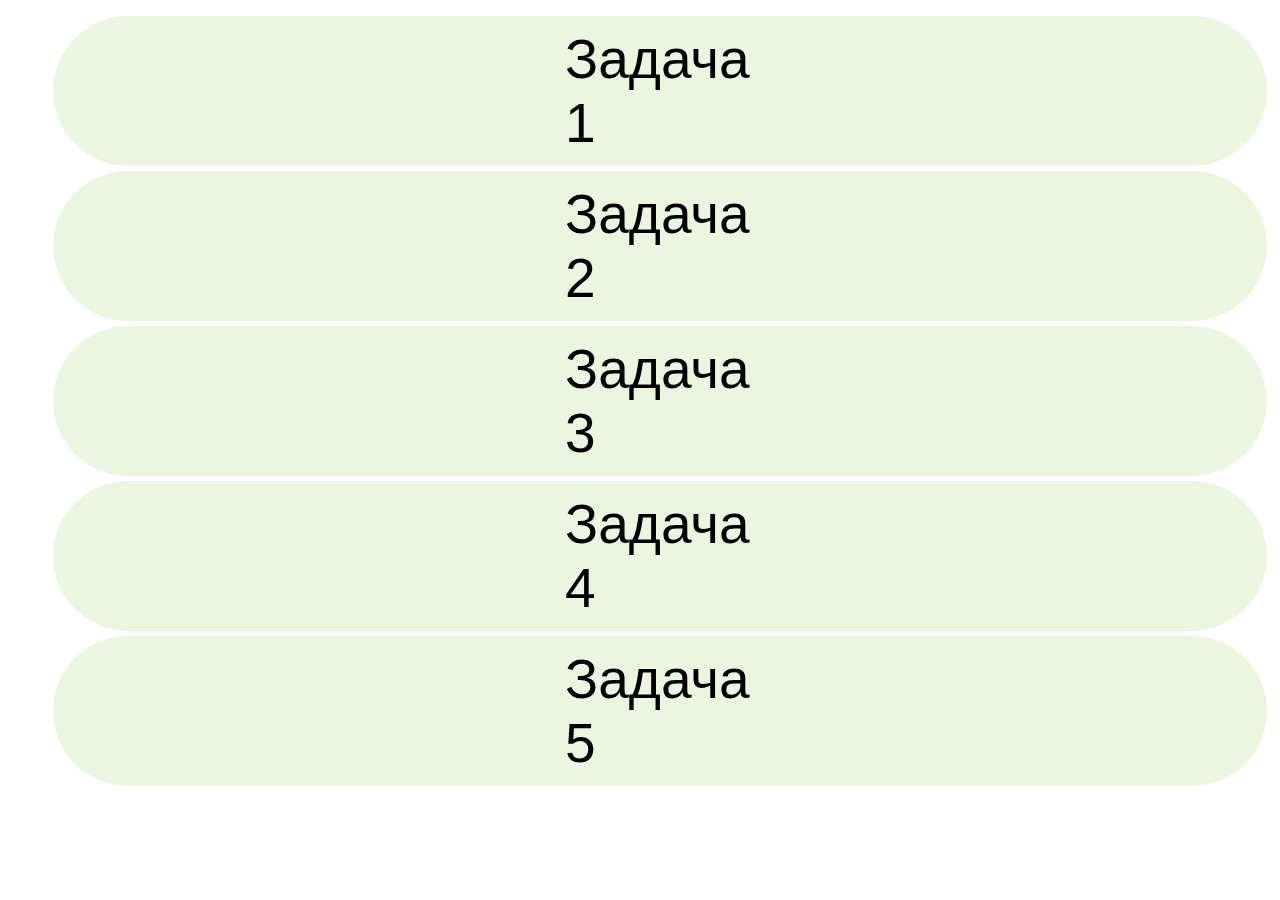
<file: index.html>
<!DOCTYPE html>
<html lang="en">
    <head>
        <meta charset="UTF-8">
        <title>JS-Start</title>
        <link rel="stylesheet" type="text/css" href="style.css">
    </head>

    <body>
        <ul>
            <li>
                <a href="task1/index.html">Задача 1</a>
            </li>

            <li>
                <a href="task2/index.html">Задача 2</a>
            </li>

            <li>
                <a href="task3/index.html">Задача 3</a>
            </li>

            <li>
                <a href="task4/index.html">Задача 4</a>
            </li>
            
            <li>
                <a href="task5/index.html">Задача 5</a>
            </li>
        </ul>
    </body>
</html>
</file>
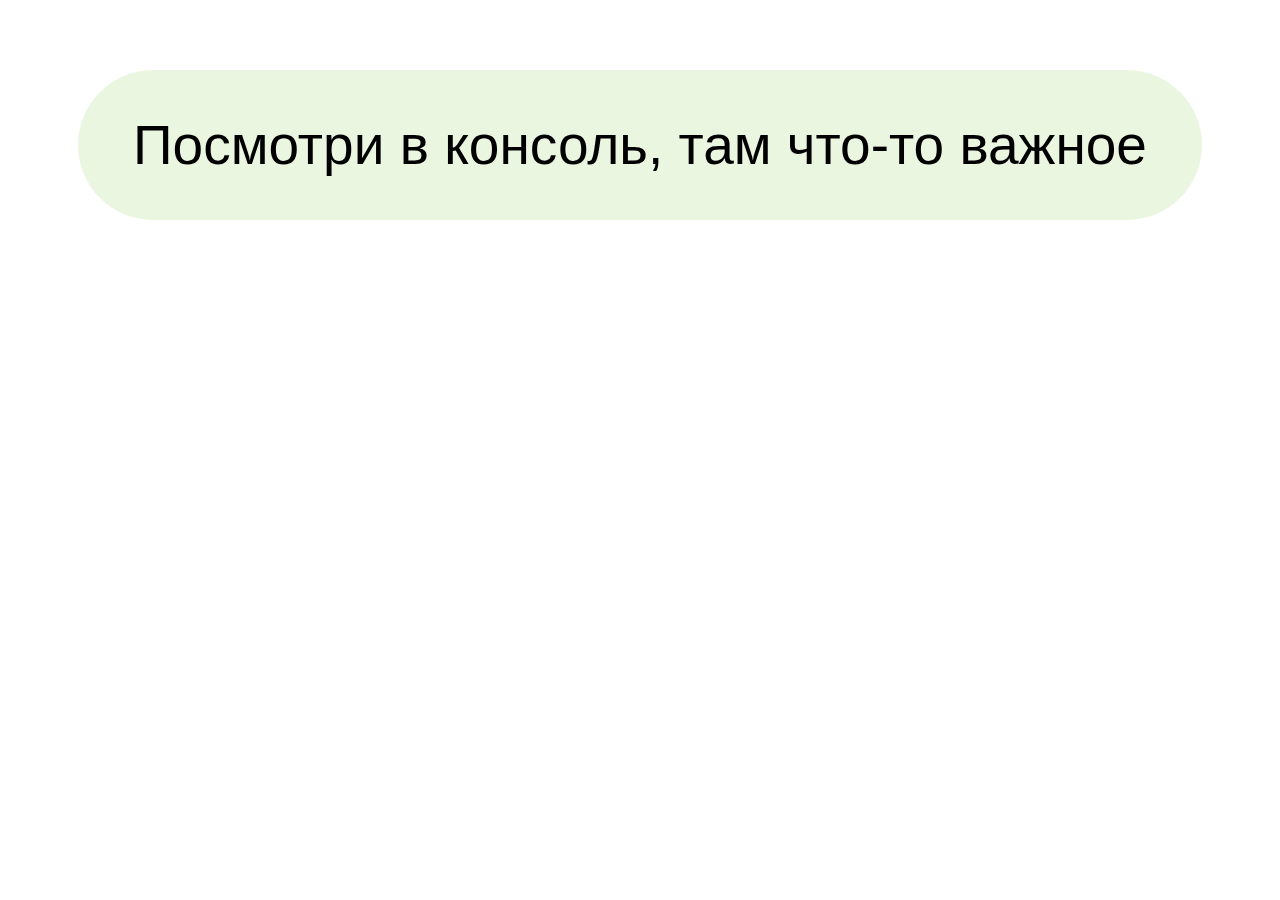
<file: task1/index.html>
<!DOCTYPE html>
<html lang="en">
    <head>
        <meta charset="UTF-8">
        <title>JS-Start. 1 задача</title>
        <link rel="stylesheet" type="text/css" href="style.css">
    </head>

    <body>
            <p>Посмотри в консоль, там что-то важное</p>
    </body>
<script src="script.js"></script>
</html>
</file>
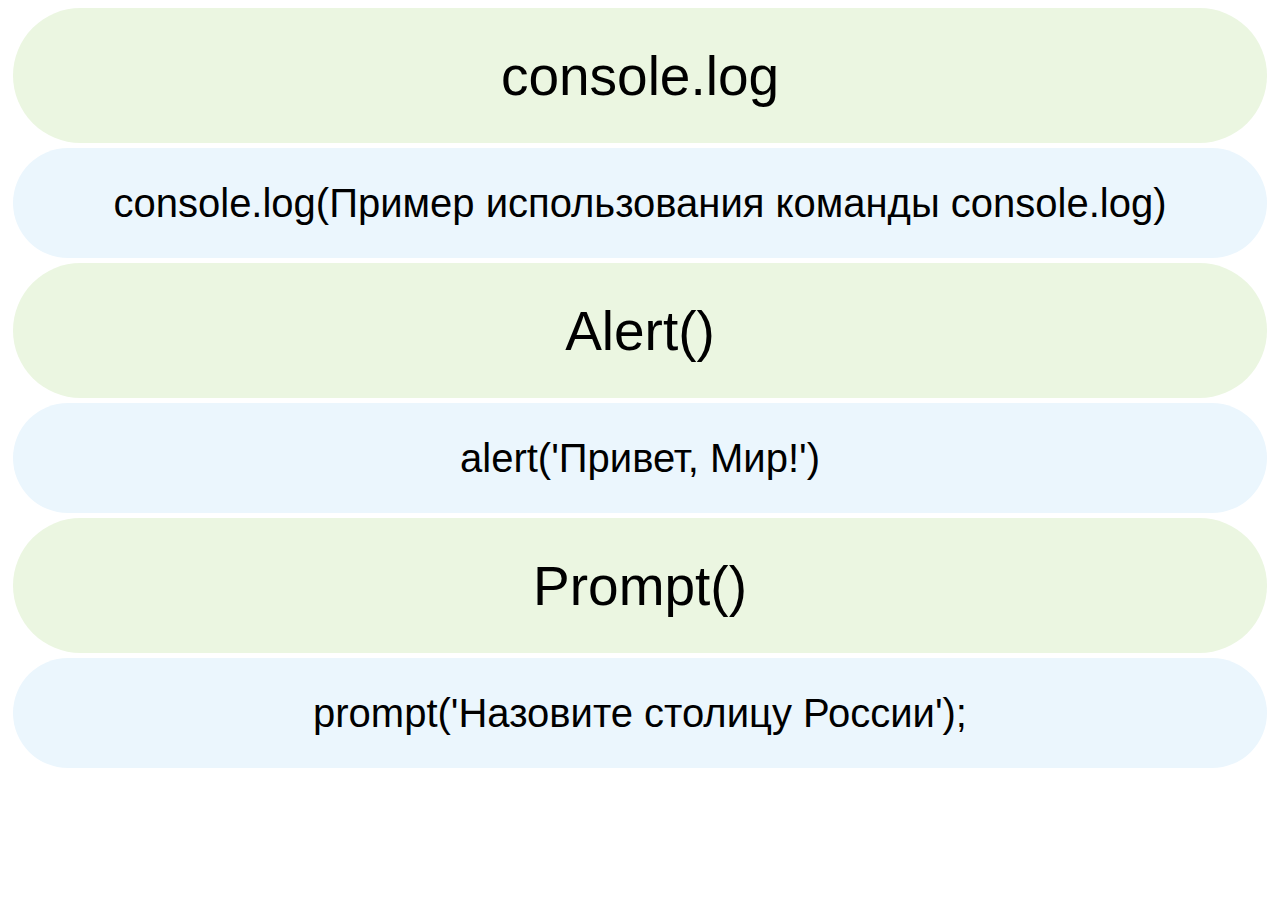
<file: task2/index.html>
<!DOCTYPE html>
<html lang="en">
    <head>
        <meta charset="UTF-8">
        <title>JS-Start. 2 задача</title>
        <link rel="stylesheet" type="text/css" href="style.css">
    </head>

    <body>
        <p id="consoleLog">console.log</p>
        <code>
            console.log(Пример использования команды console.log)
        </code>

        <p id="alert">Alert()</p>
        <code>
            alert('Привет, Мир!')
        </code>

        <p id="prompt">Prompt()</p>
        <code>
            prompt('Назовите столицу России');
        </code>

        <script src="script.js"></script>
    </body>
</html>
</file>
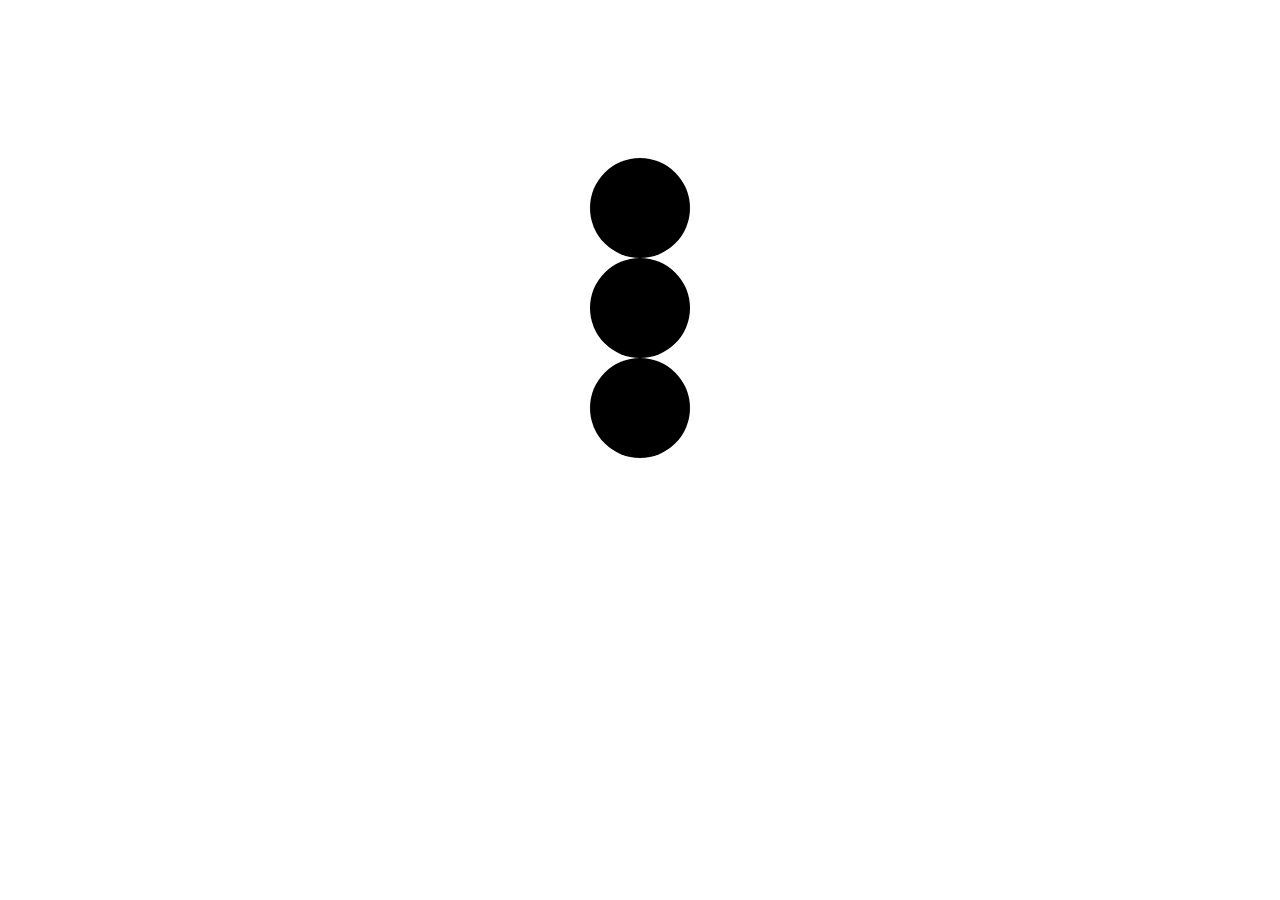
<file: task3/index.html>
<!DOCTYPE html>
<html lang="en">
    <head>
        <meta charset="UTF-8">
        <title>JS-Start. 3 задача</title>
        <link rel="stylesheet" type="text/css" href="style.css">
    </head>

    <body>
        <div id="trafficLightGreen"></div>
        <div id="trafficLightYellow"></div>
        <div id="trafficLightRed"></div>

        <script src="script.js"></script>
        </body>
</html>
</file>
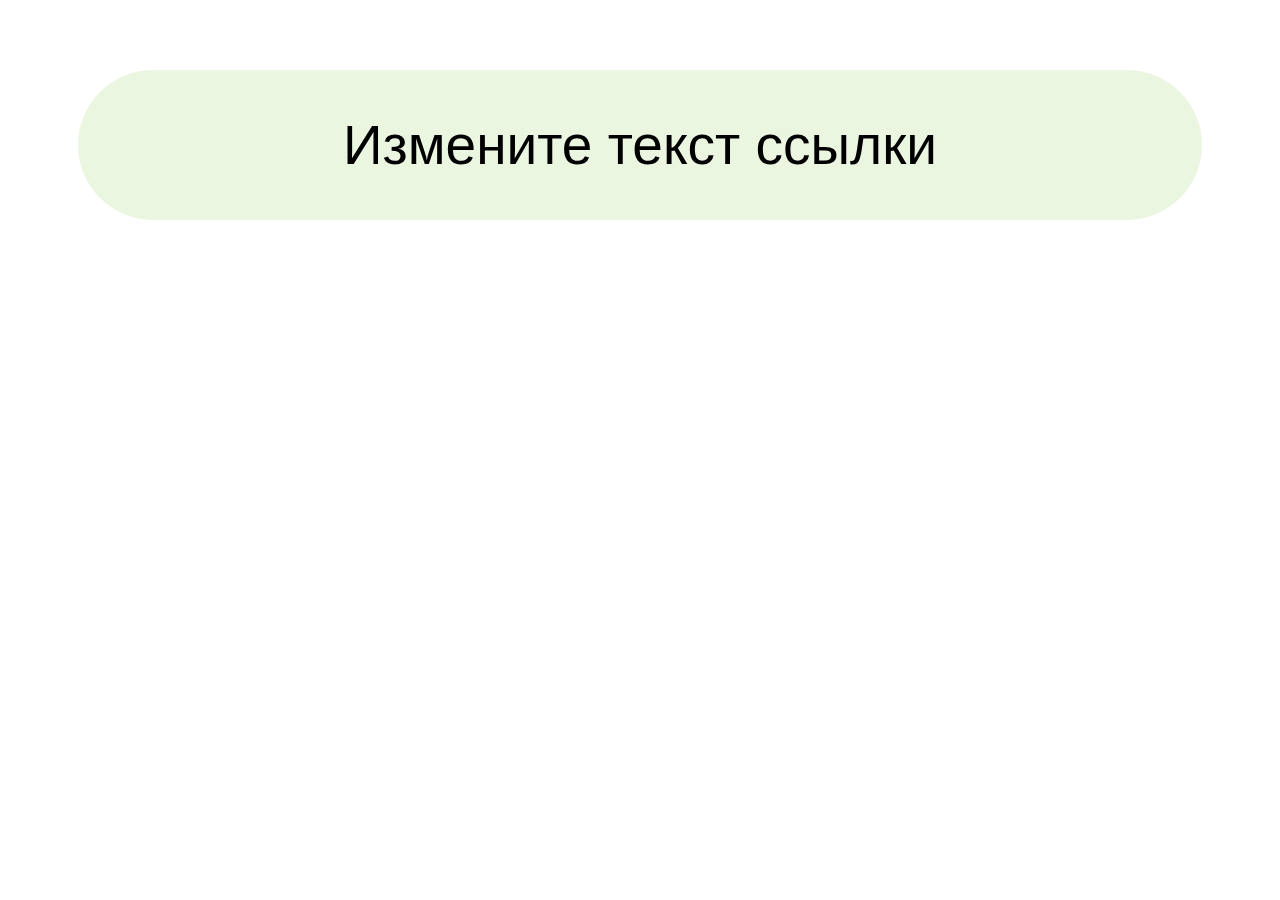
<file: task4/index.html>
<!DOCTYPE html>
<html lang="en">
    <head>
        <meta charset="UTF-8">
                <title>JS-Start. 4 задача</title>
                <link rel="stylesheet" type="text/css" href="style.css">
    </head>

    <body>
        <a href="#NewLink" id="textChanger">Измените текст ссылки</a>
        <script src="script.js"></script>
    </body>
</html>
</file>
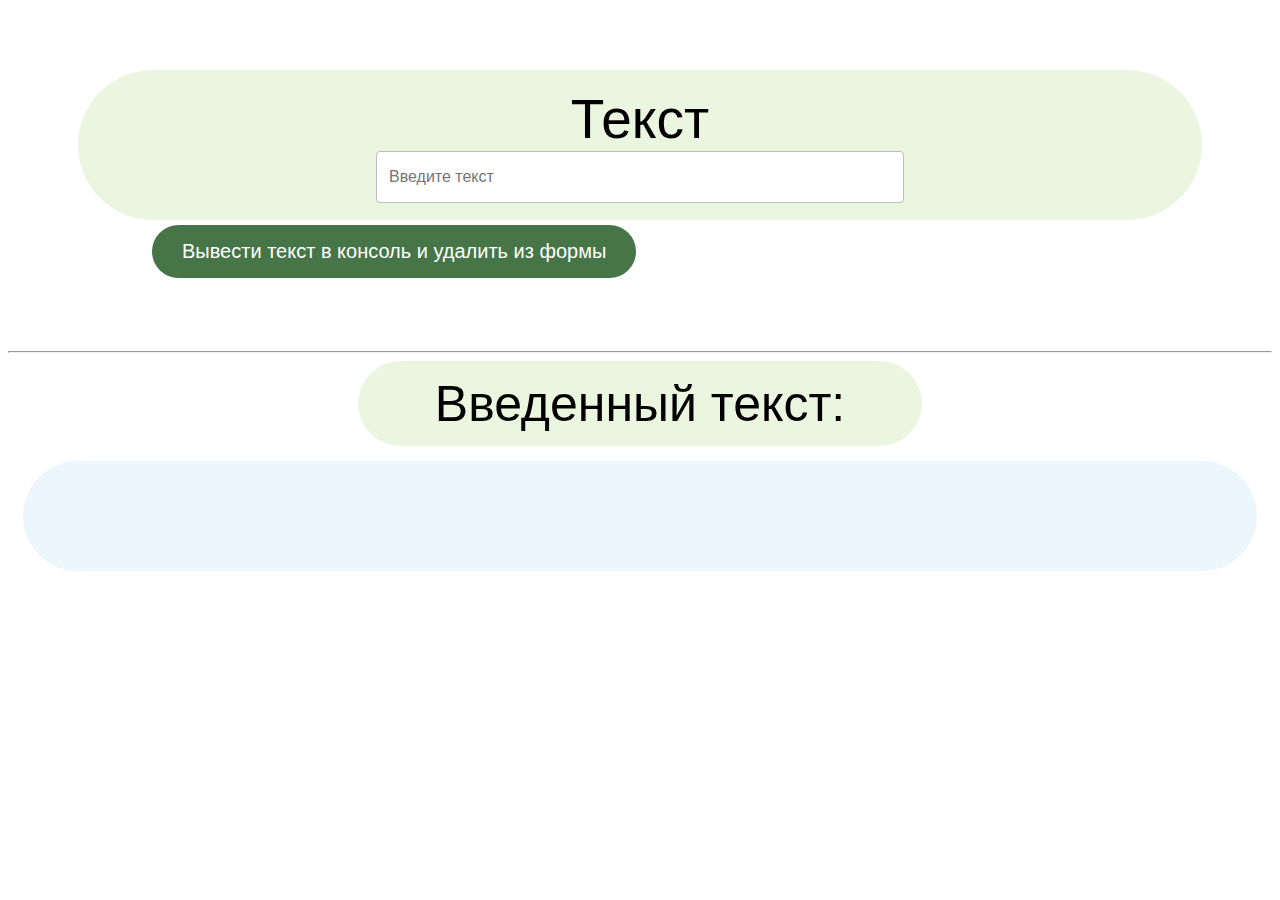
<file: task5/index.html>
<!DOCTYPE html>
<html lang="en">
    <head>
        <meta charset="UTF-8">
        <title>JS-Start. 3 задача</title>
        <link rel="stylesheet" type="text/css" href="style.css">
    </head>

    <body>
        <form action="#">
            <label>
                Текст
                <input id="inputField" type="text" placeholder="Введите текст">
            </label>

            <button id="submitButton" type="submit">
                Вывести текст в консоль и удалить из формы
            </button>
        </form>

        <hr>

        <p>Введенный текст:</p>
        
        <p id="duplicateField"></p>

        <script src="script.js"></script>
    </body>
</html>
</file>
<file: style.css>
body{
    background: url(https://images.unsplash.com/photo-1517315003714-a071486bd9ea?q=80&w=2071&auto=format&fit=crop&ixlib=rb-4.0.3&ixid=M3wxMjA3fDB8MHxwaG90by1wYWdlfHx8fGVufDB8fHx8fA%3D%3D);
}

li {
    display: flex;
    align-items: center;
    justify-content: center;
    height: 140px;
    appearance: none;
    border: 0;
    border-radius: 75px;
    background: #EBF6E1;
    color: #fff;
    padding: 5px 12px;
    margin: 5px;
    font-size: 55px;
    font-family: 'Gill Sans', 'Gill Sans MT', Calibri, 'Trebuchet MS', sans-serif;
}

a {
    color: black;
    text-decoration: none;
    padding: 36px 500px;
}
</file>
<file: task1/style.css>
body{
    background: url(https://images.unsplash.com/photo-1517315003714-a071486bd9ea?q=80&w=2071&auto=format&fit=crop&ixlib=rb-4.0.3&ixid=M3wxMjA3fDB8MHxwaG90by1wYWdlfHx8fGVufDB8fHx8fA%3D%3D);
}

p {
    display: flex;
    align-items: center;
    justify-content: center;
    height: 140px;
    appearance: none;
    border: 0;
    border-radius: 75px;
    background: #EBF6E1;
    color: black;
    padding: 5px 12px;
    margin: 70px;
    font-size: 55px;
    font-family: 'Gill Sans', 'Gill Sans MT', Calibri, 'Trebuchet MS', sans-serif;
}
</file>
<file: task2/style.css>
body{
    background: url(https://images.unsplash.com/photo-1517315003714-a071486bd9ea?q=80&w=2071&auto=format&fit=crop&ixlib=rb-4.0.3&ixid=M3wxMjA3fDB8MHxwaG90by1wYWdlfHx8fGVufDB8fHx8fA%3D%3D);
}

p {
    display: flex;
    align-items: center;
    justify-content: center;
    height: 125px;
    appearance: none;
    border: 0;
    border-radius: 75px;
    background: #EBF6E1;
    color: black;
    padding: 5px 12px;
    margin: 5px;
    font-size: 55px;
    font-family: 'Gill Sans', 'Gill Sans MT', Calibri, 'Trebuchet MS', sans-serif;
}

code {
    display: flex;
    align-items: center;
    justify-content: center;
    height: 100px;
    appearance: none;
    border: 0;
    border-radius: 75px;
    background: #EBF6FD;
    color: black;
    padding: 5px 12px;
    margin: 5px;
    font-size: 40px;
    font-family: 'Gill Sans', 'Gill Sans MT', Calibri, 'Trebuchet MS', sans-serif;
}
</file>
<file: task3/style.css>
body {
  display: grid;
  align-items: center;
  justify-content: center;
  background: url(https://images.unsplash.com/photo-1585691476822-ee1e2f190c40?q=80&w=2088&auto=format&fit=crop&ixlib=rb-4.0.3&ixid=M3wxMjA3fDB8MHxwaG90by1wYWdlfHx8fGVufDB8fHx8fA%3D%3D);
}

#trafficLightGreen {
    margin-top: 150px;
    width: 100px;
    height: 100px;
    border-radius: 50%;
    background: black;
  }

  #trafficLightYellow {
    width: 100px;
    height: 100px;
    border-radius: 50%;
    background: black;
  }

  #trafficLightRed {
    width: 100px;
    height: 100px;
    border-radius: 50%;
    background: black;
  }
</file>
<file: task4/style.css>
body{
    background: url(https://images.unsplash.com/photo-1517315003714-a071486bd9ea?q=80&w=2071&auto=format&fit=crop&ixlib=rb-4.0.3&ixid=M3wxMjA3fDB8MHxwaG90by1wYWdlfHx8fGVufDB8fHx8fA%3D%3D);
}

a {
    display: flex;
    align-items: center;
    justify-content: center;
    height: 140px;
    appearance: none;
    border: 0;
    border-radius: 75px;
    background: #EBF6E1;
    color: black;
    padding: 5px 12px;
    margin: 70px;
    font-size: 55px;
    text-decoration: none;
    font-family: 'Gill Sans', 'Gill Sans MT', Calibri, 'Trebuchet MS', sans-serif;
}
</file>
<file: task5/style.css>
body{
  background: url(https://images.unsplash.com/photo-1517315003714-a071486bd9ea?q=80&w=2071&auto=format&fit=crop&ixlib=rb-4.0.3&ixid=M3wxMjA3fDB8MHxwaG90by1wYWdlfHx8fGVufDB8fHx8fA%3D%3D);
}

label {
  display: flex;
  flex-direction: column;
  flex-wrap: nowrap;
  justify-content: center;
  align-items: center;
  height: 140px;
  appearance: none;
  border: 0;
  border-radius: 75px;
  background: #EBF6E1;
  color: black;
  padding: 5px 60px;
  margin: 70px;
  font-size: 55px;
  font-family: 'Gill Sans', 'Gill Sans MT', Calibri, 'Trebuchet MS', sans-serif;
}

input {
  
  width: 50%;
  height: calc(2.25rem + 2px);
  padding: 0.375rem 0.75rem;
  font-family: inherit;
  font-size: 1rem;
  font-weight: 400;
  line-height: 1.5;
  color: #212529;
  background-color: #fff;
  background-clip: padding-box;
  border: 1px solid #bdbdbd;
  border-radius: 0.25rem;
}

button {
  position: relative;
  top: -65px;
  left: 59px;
  border: 0;
  border-radius: 30px;
  background: #467648;
  color: #fff;
  padding: 15px 30px;
  margin: 0px 85px;
  font-size: 20px;
  font-family: 'Gill Sans', 'Gill Sans MT', Calibri, 'Trebuchet MS', sans-serif;
  }

  p {
    display: flex;
    align-items: center;
    justify-content: center;
    height: 75px;
    appearance: none;
    border: 0;
    border-radius: 75px;
    background: #EBF6E1;
    color: black;
    padding: 5px 12px;
    margin: 5px 350px;
    font-size: 50px;
    font-family: 'Gill Sans', 'Gill Sans MT', Calibri, 'Trebuchet MS', sans-serif;
  }

  #duplicateField {
    display: flex;
    align-items: center;
    justify-content: center;
    height: 100px;
    appearance: none;
    border: 0;
    border-radius: 75px;
    background: #EBF6FD;
    color: black;
    padding: 5px 12px;
    margin: 15px;
    font-size: 40px;
    font-family: 'Gill Sans', 'Gill Sans MT', Calibri, 'Trebuchet MS', sans-serif;
  }
</file>
